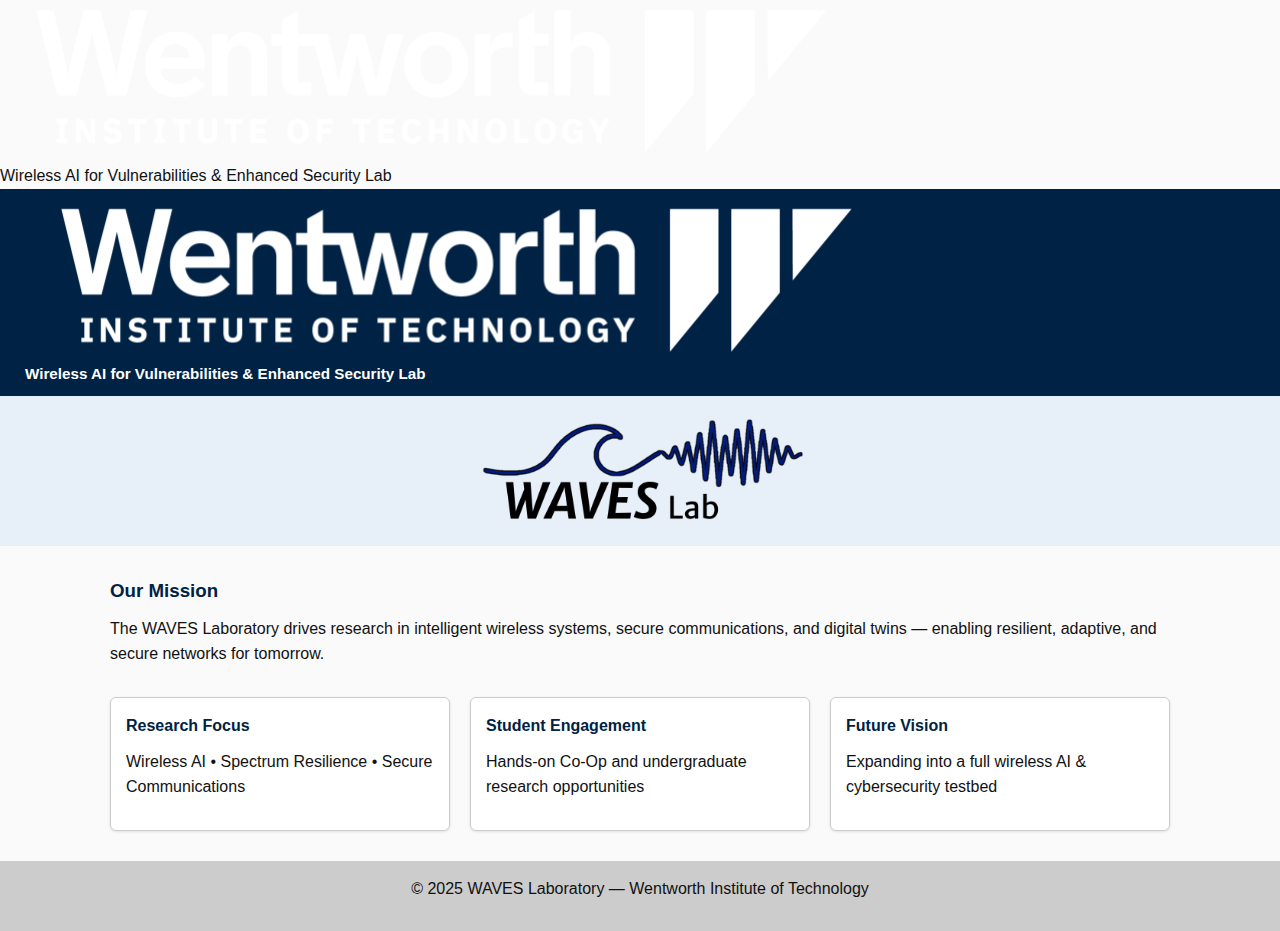
<file: index.html>
<!DOCTYPE html>
<html lang="en">
<head>
    <meta charset="UTF-8">
    <meta name="viewport" content="width=device-width, initial-scale=1.0">
    <title>WAVES Laboratory | Wentworth Institute of Technology</title>
    <link rel="stylesheet" href="style.css">
    <link href="https://fonts.googleapis.com/css2?family=Merriweather+Sans:wght@300;400;600;700&display=swap" rel="stylesheet">
</head>
<body>

<!-- Top Brand Bar -->
<div class="top-bar" role="banner">
    <img src="img/wit_college_logo.png" alt="Wentworth Institute of Technology Logo" class="college-logo">
    <div class="lab-title">Wireless AI for Vulnerabilities & Enhanced Security Lab</div>
</div>

<header role="banner">
    <div class="header-top">
        <img src="img/wit_college_logo.png" alt="Wentworth Institute of Technology Logo">
        <div class="header-title">
            Wireless AI for Vulnerabilities & Enhanced Security Lab
        </div>
    </div>

    <div class="header-lower">
        <img src="img/waves_website.png" alt="WAVES Laboratory Logo" class="lab-logo">
    </div>
</header>

<main class="page-body">
<section class="about" aria-label="Mission Statement">
    <h3>Our Mission</h3>
    <p>
        The WAVES Laboratory drives research in intelligent wireless systems,
        secure communications, and digital twins — enabling resilient, adaptive,
        and secure networks for tomorrow.
    </p>
</section>

<section class="cards" aria-label="Lab Highlights">
    <div class="card">
        <h4>Research Focus</h4>
        <p>Wireless AI • Spectrum Resilience • Secure Communications</p>
    </div>
    <div class="card">
        <h4>Student Engagement</h4>
        <p>Hands-on Co-Op and undergraduate research opportunities</p>
    </div>
    <div class="card">
        <h4>Future Vision</h4>
        <p>Expanding into a full wireless AI & cybersecurity testbed</p>
    </div>
</section>
</main>

<footer role="contentinfo">
    <p>© 2025 WAVES Laboratory — Wentworth Institute of Technology</p>
</footer>

</body>
</html>
</file>
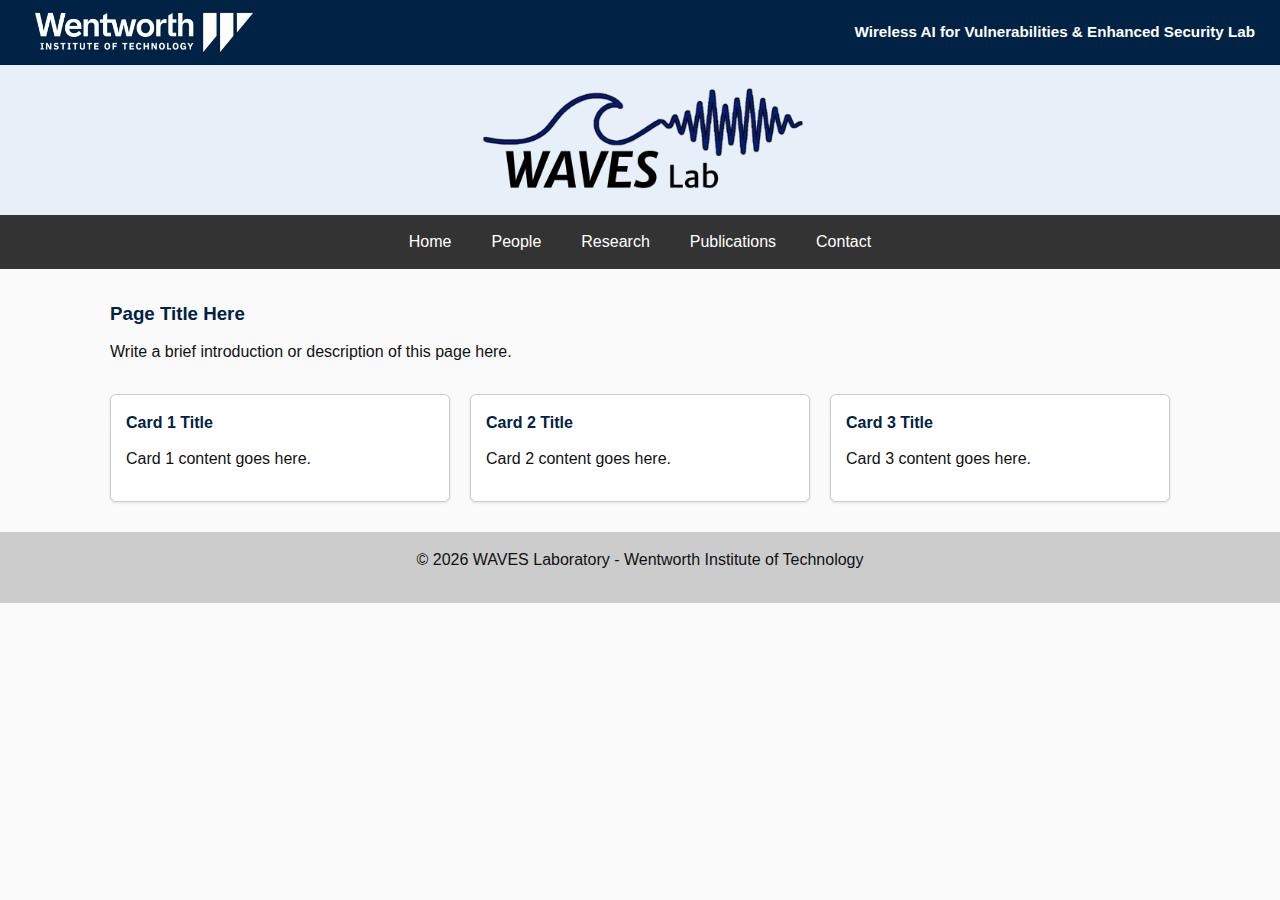
<file: contact.html>
<!DOCTYPE html>
<html lang="en">
<head>
    <meta charset="UTF-8">
    <meta name="viewport" content="width=device-width, initial-scale=1.0">
    <title>WAVES Laboratory | Page Title Here</title>
    <link rel="stylesheet" href="style.css">
    <link href="https://fonts.googleapis.com/css2?family=Merriweather+Sans:wght@300;400;600;700&display=swap" rel="stylesheet">
</head>
<body>

<header role="banner" class="site-header">
    <!-- Top row: College logo + Lab Title -->
    <div class="header-top">
        <img src="img/wit_college_logo.png" alt="Wentworth Institute of Technology Logo" class="college-logo">
        <div class="header-title">
            Wireless AI for Vulnerabilities & Enhanced Security Lab
        </div>
    </div>
    <!-- Bottom row: WAVES logo -->
    <div class="header-lower">
        <img src="img/waves_website.png" alt="WAVES Laboratory Logo" class="lab-logo">
    </div>

    <!-- Navigation -->
    <nav class="navbar">
        <ul class="nav-list">
            <li><a href="index.html">Home</a></li>
            <li><a href="people.html">People</a></li>
            <li><a href="research.html">Research</a></li>
            <li><a href="publications.html">Publications</a></li>
            <li><a href="contact.html">Contact</a></li>
        </ul>
    </nav>

</header>

<main class="page-body">

    <!-- Page-specific content goes here -->
    <section class="page-intro">
        <h3>Page Title Here</h3>
        <p>
            Write a brief introduction or description of this page here.
        </p>
    </section>

    <section class="cards">
        <!-- Optional cards section -->
        <div class="card">
            <h4>Card 1 Title</h4>
            <p>Card 1 content goes here.</p>
        </div>
        <div class="card">
            <h4>Card 2 Title</h4>
            <p>Card 2 content goes here.</p>
        </div>
        <div class="card">
            <h4>Card 3 Title</h4>
            <p>Card 3 content goes here.</p>
        </div>
    </section>

</main>

<footer>
    <p>© 2026 WAVES Laboratory - Wentworth Institute of Technology</p>
</footer>

</body>
</html>
</file>
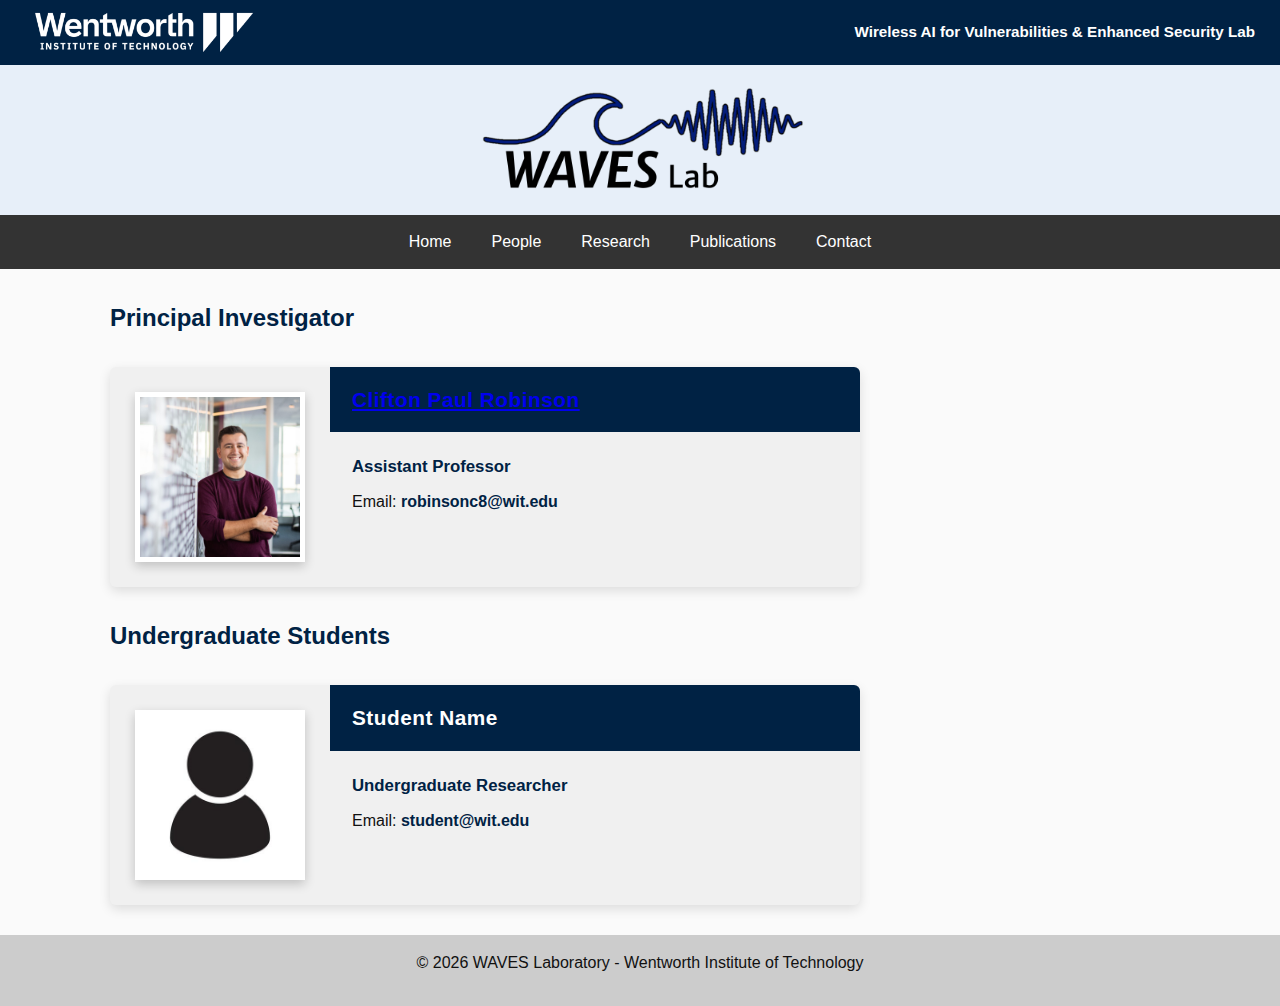
<file: people.html>
<!DOCTYPE html>
<html lang="en">
<head>
    <meta charset="UTF-8">
    <meta name="viewport" content="width=device-width, initial-scale=1.0">
    <title>People</title>
    <link rel="stylesheet" href="style.css">
    <link href="https://fonts.googleapis.com/css2?family=Merriweather+Sans:wght@300;400;600;700&display=swap" rel="stylesheet">
</head>
<body>

<header role="banner" class="site-header">
    <!-- Top row: College logo + Lab Title -->
    <div class="header-top">
        <img src="img/wit_college_logo.png" alt="Wentworth Institute of Technology Logo" class="college-logo">
        <div class="header-title">
            Wireless AI for Vulnerabilities & Enhanced Security Lab
        </div>
    </div>
    <!-- Bottom row: WAVES logo -->
    <div class="header-lower">
        <img src="img/waves_website.png" alt="WAVES Laboratory Logo" class="lab-logo">
    </div>

    <!-- Navigation -->
    <nav class="navbar">
        <ul class="nav-list">
            <li><a href="index.html">Home</a></li>
            <li><a href="people.html">People</a></li>
            <li><a href="research.html">Research</a></li>
            <li><a href="publications.html">Publications</a></li>
            <li><a href="contact.html">Contact</a></li>
        </ul>
    </nav>

</header>

<main class="page-body">

    <section>
        <h2>Principal Investigator</h2>

        <div class="profile-card">

            <div class="profile-image">
                <img src="people/headshots/cprobinson.jpeg" alt="Profile Photo">
            </div>

            <div class="profile-content">
                <div class="profile-name-bar">
                    <a href="people/pages/cprobinson.html">Clifton Paul Robinson</a>
                </div>

                <div class="profile-details">
                    <p class="profile-role">Assistant Professor</p>
                    <p>Email: <a href="mailto:robinsonc8@wit.edu">robinsonc8@wit.edu</a></p>
                </div>
            </div>

        </div>
    </section>


    <section>
        <h2>Undergraduate Students</h2>

        <div class="profile-card">

            <div class="profile-image">
                <img src="people/headshots/placeholder.jpg" alt="Student Photo">
            </div>

            <div class="profile-content">
                <div class="profile-name-bar">
                    Student Name
                </div>

                <div class="profile-details">
                    <p class="profile-role">Undergraduate Researcher</p>
                    <p>Email: <a href="mailto:student@wit.edu">student@wit.edu</a></p>
                </div>
            </div>

        </div>

    </section>

</main>

<footer>
    <p>© 2026 WAVES Laboratory - Wentworth Institute of Technology</p>
</footer>

</body>
</html>
</file>
<file: style.css>
/* ========================
   GLOBAL RESET
   ======================== */
* {
    margin: 0;
    padding: 0;
    box-sizing: border-box;
}

/* ========================
   COLOR VARIABLES
   ======================== */
:root {
    --dark-blue: #002244;
    --light-blue: #e7eff9;
    --text-dark: #111;
    --text-light: #ffffff;
    --body-bg: #fafafa;
}

/* ========================
   GENERAL PAGE STYLING
   ======================== */
body {
    font-family: Arial, Helvetica, sans-serif;
    color: var(--text-dark);
    background-color: var(--body-bg);
    line-height: 1.6;
}

main {
    max-width: 1100px;
    width: 100%;
    margin: 30px auto;
    padding: 0 20px;
}

section {
    margin-bottom: 30px;
}

h2, h3, h4 {
    color: var(--dark-blue);
    font-weight: bold;
    margin-bottom: 10px;
}

p {
    margin-bottom: 15px;
    font-size: 1rem;
}

/* ========================
   HEADER
   ======================== */
.site-header {
    width: 100%;
}

/* Top row: college logo + lab title */
.header-top {
    background-color: var(--dark-blue);
    color: var(--text-light);
    display: flex;
    justify-content: space-between;
    align-items: center;
    padding: 10px 25px;
    flex-wrap: wrap;
}

.header-top img.college-logo {
    height: 45px;
    max-width: 100%;
}

.header-title {
    font-size: 0.95rem;
    font-weight: bold;
    text-align: right;
}

/* Bottom row: WAVES logo */
.header-lower {
    background-color: var(--light-blue);
    padding: 20px 25px;
    display: flex;
    justify-content: center;
    align-items: center;
}

.header-lower img.lab-logo {
    height: 110px;
    max-width: 100%;
}

/* ========================
   NAVIGATION BAR
   ======================== */
.navbar {
    background-color: #333;    /* Dark background */
    font-family: Arial, sans-serif;
}

.nav-list {
    list-style: none;
    display: flex;
    justify-content: center; /* Center the nav items */
}

.nav-list li a {
    display: block;
    color: white;
    text-align: center;
    padding: 14px 20px;
    text-decoration: none;
    font-size: 16px;
}

.nav-list li a:hover {
    background-color: #575757;
    color: #fff;
}

.nav-list li a.active {
    background-color: #04AA6D;
}

/* ========================
   CARDS SECTION
   ======================== */
.cards {
    display: flex;
    gap: 20px;
    flex-wrap: wrap;
}

.cards .card {
    flex: 1;
    min-width: 220px;
    padding: 15px;
    background-color: #fff;
    border: 1px solid #ccc;
    border-radius: 6px;
    box-shadow: 0 1px 3px rgba(0,0,0,0.1);
}

/* ========================
   FOOTER
   ======================== */
footer {
    text-align: center;
    padding: 15px 20px;
    background-color: #ccc;
    font-size: 0.9rem;
}

/* ========================
   IMAGE SCALING
   ======================== */
img {
    max-width: 100%;
    height: auto;
    display: block;
}

/* ========================
   RESPONSIVE STYLING
   ======================== */
@media (max-width: 1024px) {
    .header-lower {
        justify-content: center;
    }

    .header-lower img.lab-logo {
        height: 90px;
    }
}

@media (max-width: 760px) {
    /* Stack header top on mobile */
    .header-top {
        flex-direction: column;
        text-align: center;
        gap: 8px;
    }

    .header-title {
        text-align: center;
        font-size: 0.9rem;
    }

    /* Reduce WAVES logo on mobile */
    .header-lower img.lab-logo {
        height: 80px;
    }

    /* Stack nav links vertically on mobile */
    .nav-list {
        flex-direction: column;
    }

    .nav-list li a {
        padding: 12px 15px;
        font-size: 14px;
    }

    /* Cards stack vertically */
    .cards {
        flex-direction: column;
        gap: 15px;
    }

    /* Adjust main content spacing */
    main {
        margin: 20px auto;
        padding: 0 15px;
    }

    h3 {
        font-size: 1.2rem;
    }

    h4 {
        font-size: 1rem;
    }

    p {
        font-size: 0.95rem;
    }
}

/* ========================
   PROFILE CARD STYLE
   ======================== */

.profile-card {
    display: flex;
    align-items: stretch;
    background-color: #e5e5e5;
    border-radius: 4px;
    margin-bottom: 30px;
    box-shadow: 0 4px 10px rgba(0,0,0,0.12);
    overflow: hidden;
    max-width: 750px;
}

.profile-image {
    padding: 20px;
}

.profile-image img {
    width: 150px;
    height: 150px;
    object-fit: cover;
    background-color: #d9d9d9;
    border: 4px solid #ffffff;
    box-shadow: 0 3px 8px rgba(0,0,0,0.2);
}

.profile-content {
    flex: 1;
    display: flex;
    flex-direction: column;
}

.profile-name-bar {
    background-color: var(--dark-blue);
    color: #ffffff;
    font-weight: bold;
    font-size: 1.15rem;
    padding: 12px 18px;
    letter-spacing: 0.5px;
}

.profile-details {
    padding: 18px;
}

.profile-role {
    font-weight: bold;
    margin-bottom: 10px;
}

.profile-details a {
    color: var(--dark-blue);
    font-weight: bold;
    text-decoration: none;
}

.profile-details a:hover {
    text-decoration: underline;
}

/* Responsive */
@media (max-width: 760px) {
    .profile-card {
        flex-direction: column;
        max-width: 100%;
    }

    .profile-image {
        text-align: center;
    }

    .profile-image img {
        width: 130px;
        height: 130px;
    }

    .profile-name-bar {
        text-align: center;
    }

    .profile-details {
        text-align: center;
    }
}

/* =========================================
   INDIVIDUAL ACADEMIC PROFILE PAGE
   ========================================= */

/* ----- Header Card ----- */

.profile-card {
    display: flex;
    align-items: stretch;
    background-color: #f0f0f0;
    border-radius: 6px;
    margin: 30px 0;
    box-shadow: 0 4px 12px rgba(0,0,0,0.12);
    overflow: hidden;
}

.profile-large {
    max-width: 100%;
}

.profile-image {
    padding: 25px;
    display: flex;
    align-items: center;
}

.profile-image img {
    width: 170px;
    height: 170px;
    object-fit: cover;
    background-color: #d9d9d9;
    border: 5px solid #ffffff;
    box-shadow: 0 4px 10px rgba(0,0,0,0.2);
}

/* ----- Right Side Content ----- */

.profile-content {
    flex: 1;
    display: flex;
    flex-direction: column;
}

.profile-name-bar {
    background-color: var(--dark-blue);
    color: #ffffff;
    font-weight: bold;
    font-size: 1.3rem;
    padding: 16px 22px;
}

.profile-details {
    padding: 22px;
    font-size: 1rem;
}

.profile-role {
    font-weight: bold;
    font-size: 1.05rem;
    margin-bottom: 10px;
    color: var(--dark-blue);
}

.profile-details p {
    margin-bottom: 8px;
}

.profile-details a {
    color: var(--dark-blue);
    text-decoration: none;
    font-weight: bold;
}

.profile-details a:hover {
    text-decoration: underline;
}


/* =========================================
   PROFILE CONTENT SECTIONS
   ========================================= */

.profile-section {
    margin: 40px 0;
}

.profile-section h3 {
    font-size: 1.2rem;
    border-bottom: 3px solid var(--light-blue);
    padding-bottom: 6px;
    margin-bottom: 18px;
    color: var(--dark-blue);
}

.profile-section p {
    max-width: 900px;
}

.profile-list {
    list-style: disc;
    padding-left: 20px;
    max-width: 900px;
}

.profile-list li {
    margin-bottom: 8px;
}


/* =========================================
   RESPONSIVE
   ========================================= */

@media (max-width: 760px) {

    .profile-card {
        flex-direction: column;
        text-align: center;
    }

    .profile-image {
        justify-content: center;
    }

    .profile-image img {
        width: 140px;
        height: 140px;
    }

    .profile-name-bar {
        text-align: center;
    }

    .profile-details {
        text-align: center;
    }
}
</file>
